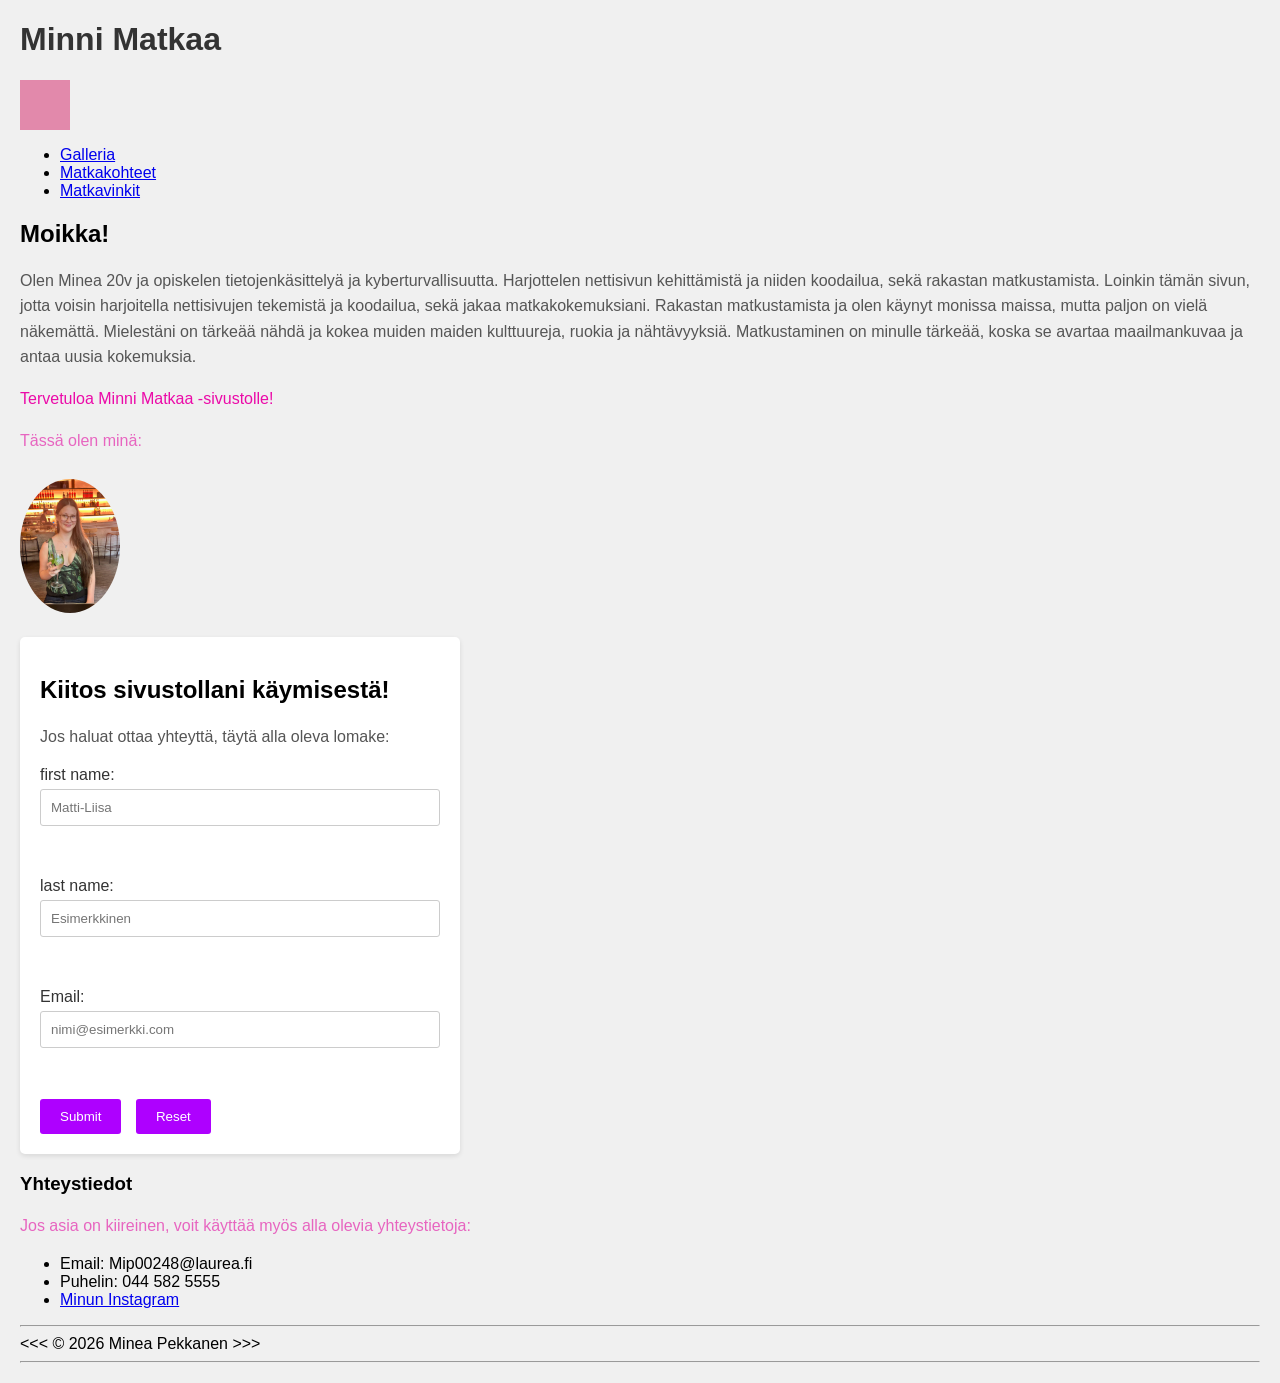
<file: index.html>
<!DOCTYPE html>
<html lang="en">
<head>
    <meta charset="UTF-8">
     <link rel="stylesheet" href="main.css">
    <meta name="Minni Matkaa" content="width=device-width, initial-scale=1.0">
    <title>Minni Matkaa</title>
</head>
<body>
    <h1>Minni Matkaa</h1>

<div class="animation-box"></div>
<ul>
    <li><a href="galleria.html">Galleria</a></li>
    <li><a href="kohteet.html">Matkakohteet</a></li>
    <li><a href="vinkit.html">Matkavinkit</a></li>
  </ul>
<div class="content-box">
    <h2>Moikka!</h2>
    <p>Olen Minea 20v ja opiskelen tietojenkäsittelyä ja kyberturvallisuutta.
Harjottelen nettisivun kehittämistä ja niiden koodailua, sekä rakastan matkustamista.
Loinkin tämän sivun, jotta voisin harjoitella nettisivujen tekemistä ja koodailua, sekä jakaa matkakokemuksiani.

Rakastan  matkustamista ja olen käynyt monissa maissa, mutta paljon on vielä näkemättä. Mielestäni on tärkeää nähdä ja kokea muiden maiden kulttuureja, ruokia ja nähtävyyksiä. Matkustaminen on minulle tärkeää, koska se avartaa maailmankuvaa ja antaa uusia kokemuksia.</p>
    </div>
<p style="color:  rgb(235, 10, 168);">Tervetuloa Minni Matkaa -sivustolle!</p>
<p style="color:  rgb(231, 101, 192);">Tässä olen minä:</p>
<img src="DZRV5858.JPG" alt="Me" width="100">

<form>
    <div class="content-box">
    <h2>Kiitos sivustollani käymisestä!</h2>
    <p>Jos haluat ottaa yhteyttä, täytä alla oleva lomake:</p>
    </div>

    <div>
    <label for="fname"> first name:</label>
    <input type="text" id="fname" name="fname" placeholder="Matti-Liisa"><br><br>
    </div>

    <br>

    <div>
    <label for="lname"> last name:</label>
    <input type="text" id="lname" name="lname" placeholder="Esimerkkinen"><br><br>
    </div>

    <br>
    <div>
    <label for="email">Email:</label>
    <input type="email" id="email" name="email" placeholder="nimi@esimerkki.com"><br><br>
    </div>

    <br>
    <input type="submit" value="Submit">
    <input type="reset" value="Reset">
</form>
<h3>Yhteystiedot</h3>
<p style="color:  rgb(231, 101, 192);">Jos asia on kiireinen, voit käyttää myös alla olevia yhteystietoja:</p>
<ul>
  <li>Email: Mip00248@laurea.fi</li>
  <li>Puhelin: 044 582 5555</li>
  <li><a href="https://www.instagram.com/mineapekkanen_/">Minun Instagram</a></li>
</ul>
  
  <hr>
    &lt;&lt;&lt;  &copy; 2026 Minea Pekkanen &gt;&gt;&gt;
    <hr/>
</body>
</html>
</file>
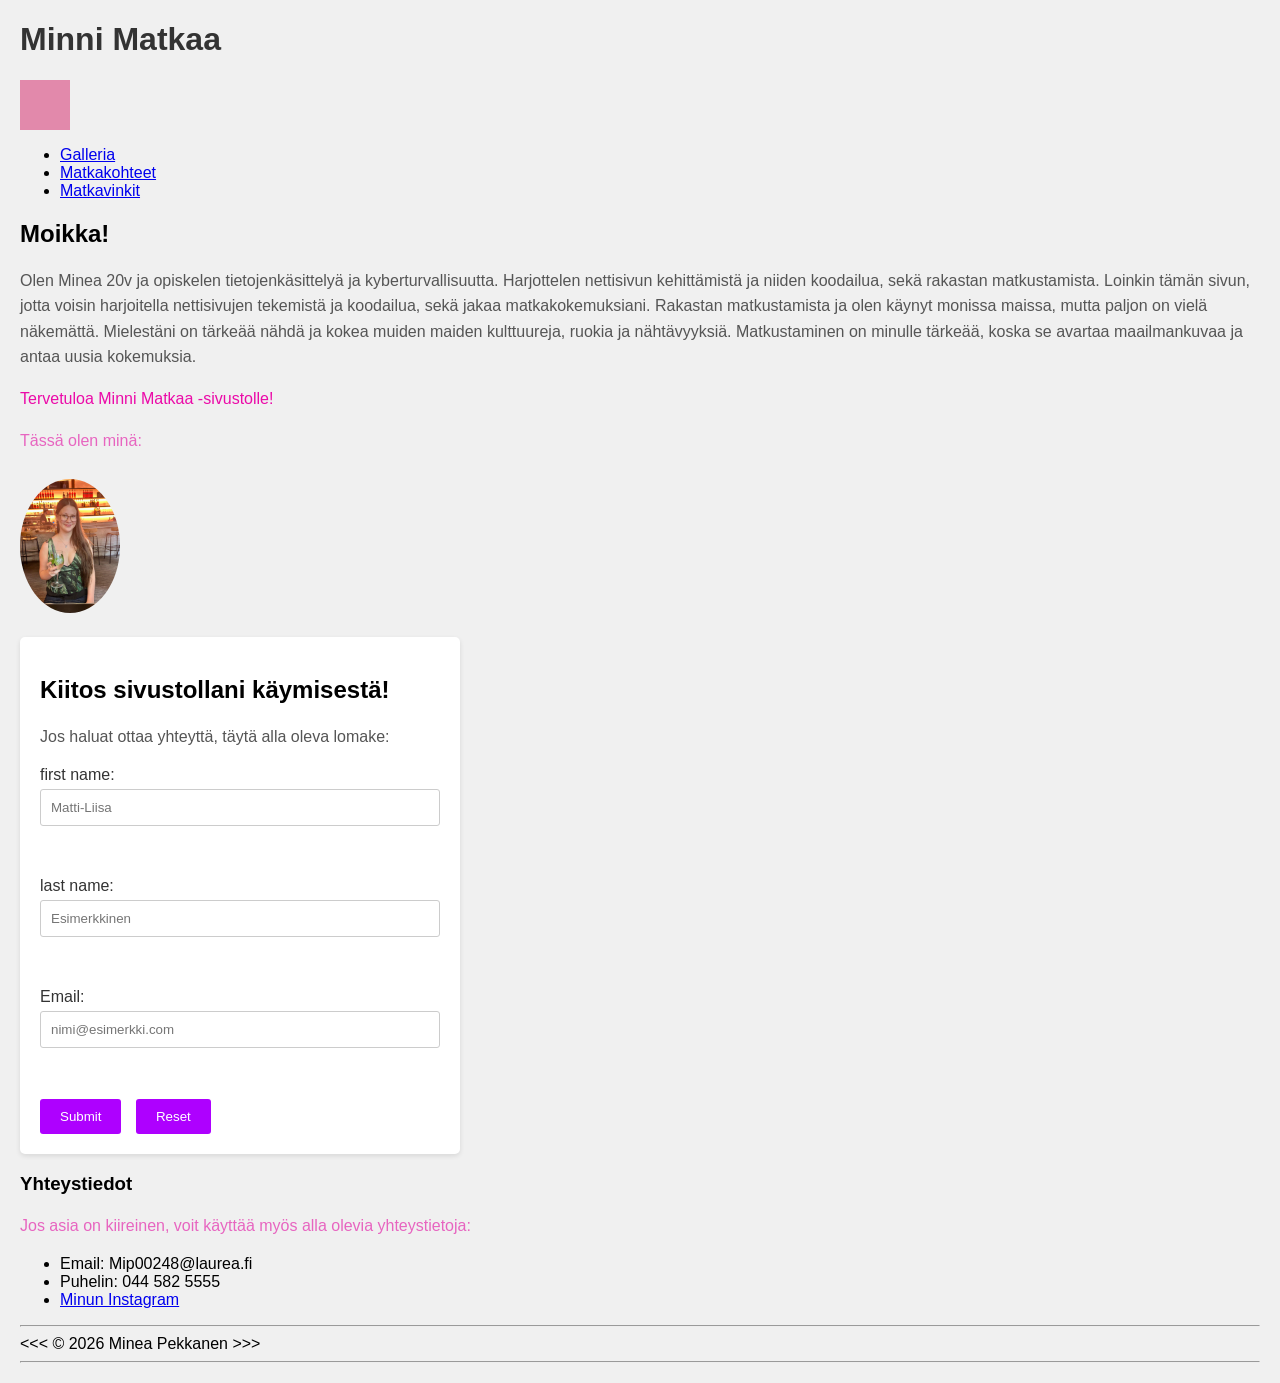
<file: Etusivu/index.html>
<!DOCTYPE html>
<html lang="en">
<head>
    <meta charset="UTF-8">
     <link rel="stylesheet" href="main.css">
    <meta name="Minni Matkaa" content="width=device-width, initial-scale=1.0">
    <title>Minni Matkaa</title>
</head>
<body>
    <h1>Minni Matkaa</h1>

<div class="animation-box"></div>
<ul>
    <li><a href="galleria.html">Galleria</a></li>
    <li><a href="kohteet.html">Matkakohteet</a></li>
    <li><a href="vinkit.html">Matkavinkit</a></li>
  </ul>
<div class="content-box">
    <h2>Moikka!</h2>
    <p>Olen Minea 20v ja opiskelen tietojenkäsittelyä ja kyberturvallisuutta.
Harjottelen nettisivun kehittämistä ja niiden koodailua, sekä rakastan matkustamista.
Loinkin tämän sivun, jotta voisin harjoitella nettisivujen tekemistä ja koodailua, sekä jakaa matkakokemuksiani.

Rakastan  matkustamista ja olen käynyt monissa maissa, mutta paljon on vielä näkemättä. Mielestäni on tärkeää nähdä ja kokea muiden maiden kulttuureja, ruokia ja nähtävyyksiä. Matkustaminen on minulle tärkeää, koska se avartaa maailmankuvaa ja antaa uusia kokemuksia.</p>
    </div>
<p style="color:  rgb(235, 10, 168);">Tervetuloa Minni Matkaa -sivustolle!</p>
</p>
<p style="color:  rgb(231, 101, 192);">Tässä olen minä:</p>
<img src="DZRV5858.JPG" alt="Me" width="100">

</nav>
<form>
    <div class="content-box">
    <h2>Kiitos sivustollani käymisestä!</h2>
    <p>Jos haluat ottaa yhteyttä, täytä alla oleva lomake:</p>
    </div>

    <div>
    <label for="fname"> first name:</label>
    <input type="text" id="fname" name="fname" placeholder="Matti-Liisa"><br><br>
    </div>

    <br>

    <div>
    <label for="lname"> last name:</label>
    <input type="text" id="lname" name="lname" placeholder="Esimerkkinen"><br><br>
    </div>

    <br>
    <div>
    <label for="email">Email:</label>
    <input type="email" id="email" name="email" placeholder="nimi@esimerkki.com"><br><br>
    </div>

    <br>
    <input type="submit" value="Submit">
    <input type="reset" value="Reset">
</form>
<h3>Yhteystiedot</h3>
<p style="color:  rgb(231, 101, 192);">Jos asia on kiireinen, voit käyttää myös alla olevia yhteystietoja:</p>
<ul>
  <li>Email: Mip00248@laurea.fi</li>
  <li>Puhelin: 044 582 5555</li>
  <li><a href="https://www.instagram.com/mineapekkanen_/">Minun Instagram</a></li>
</ul>
  
  <hr>
    &lt;&lt;&lt;  &copy; 2026 Minea Pekkanen &gt;&gt;&gt;
    <hr/>
</body>
</html>
</file>
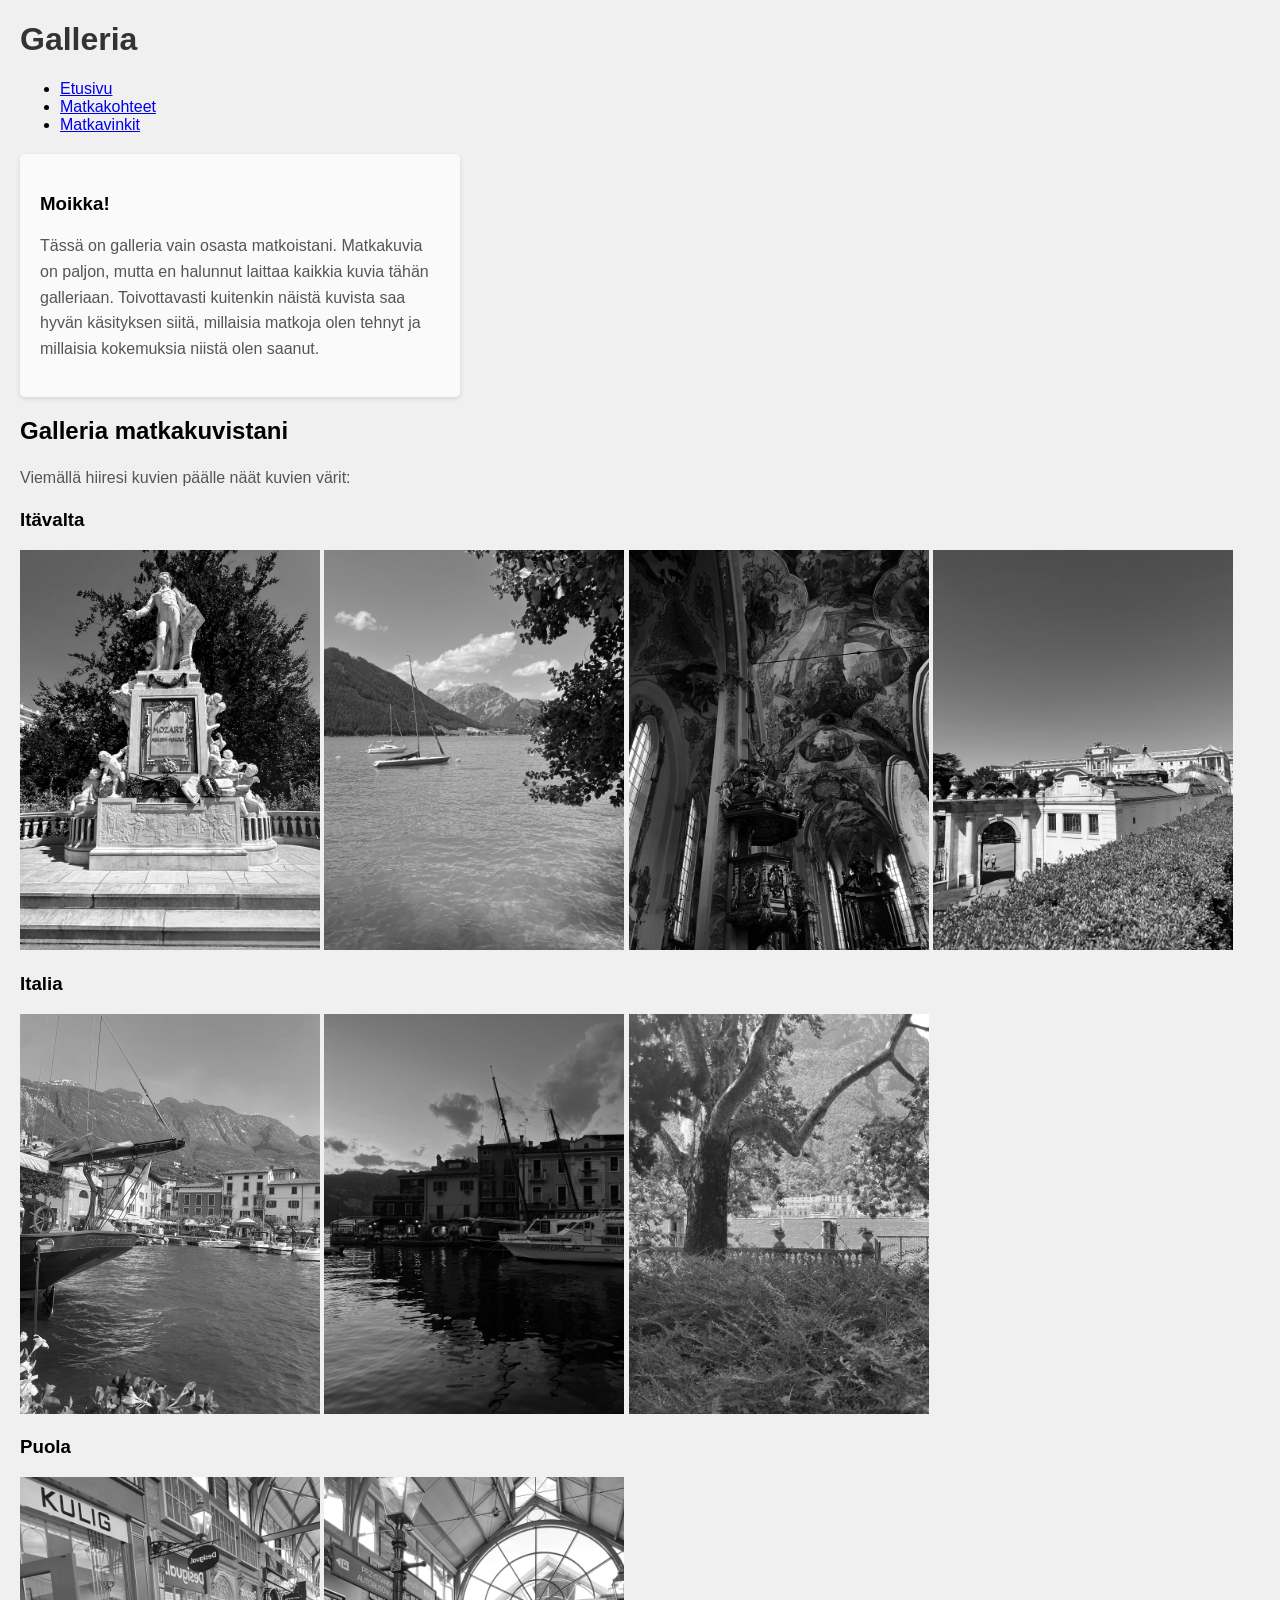
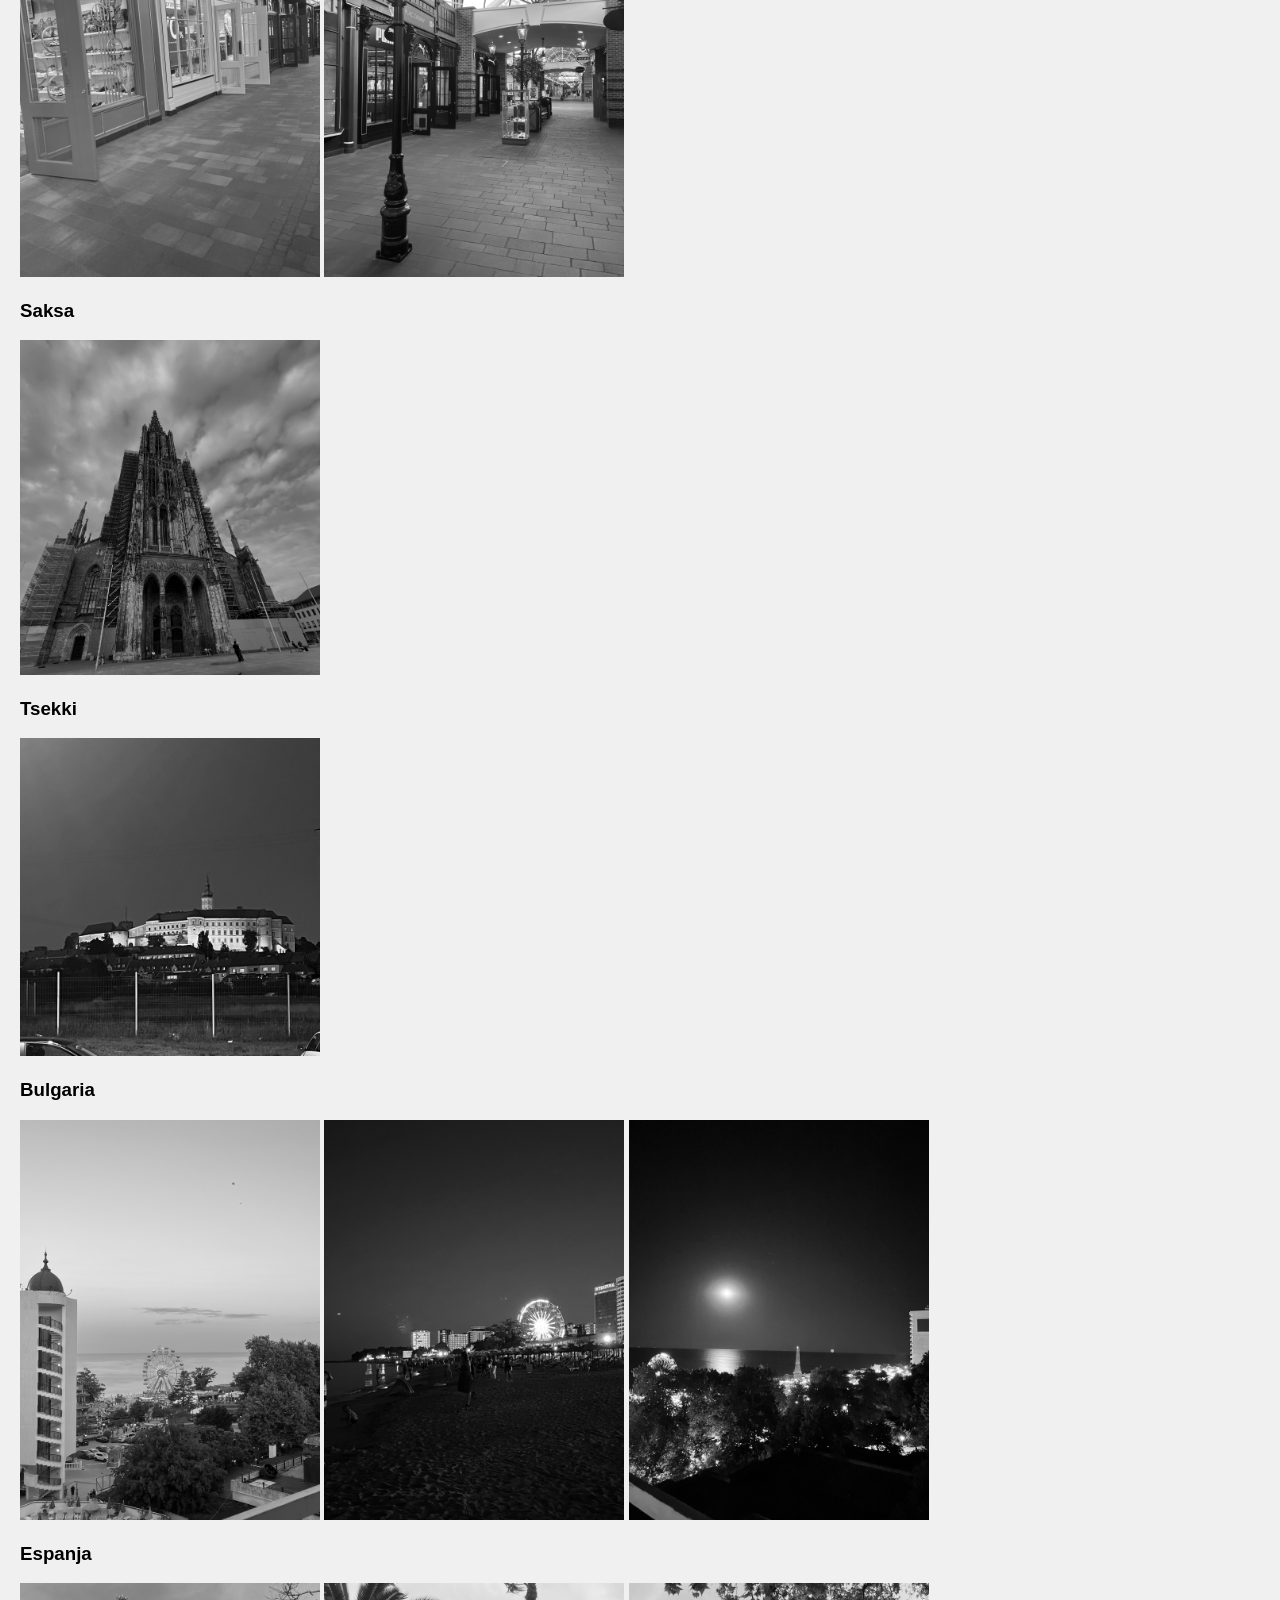
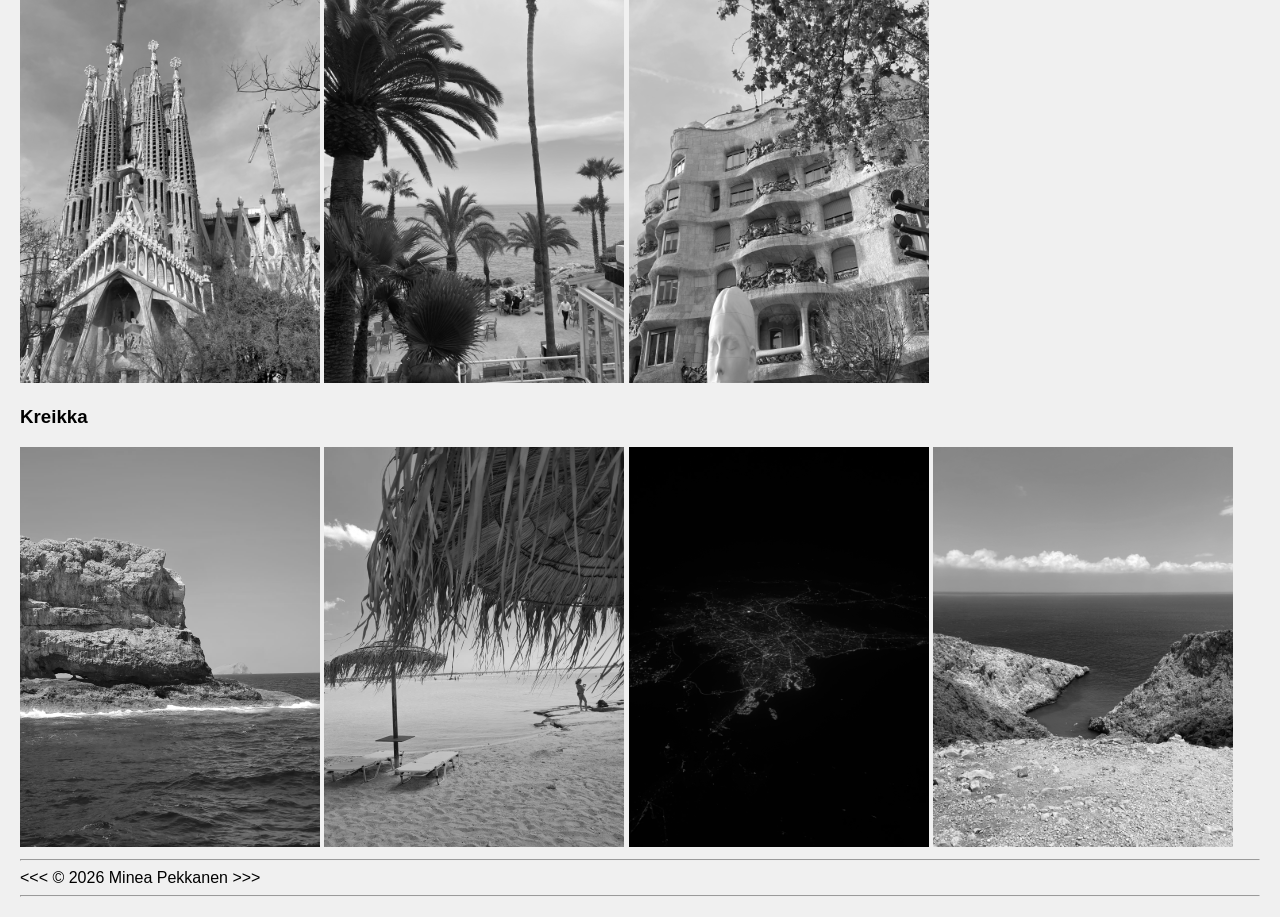
<file: galleria.html>
<!DOCTYPE html>
<html lang="en">
<head>
    <meta charset="UTF-8">
     <link rel="stylesheet" href="galleria.css">
    <meta name="Minni Matkaa" content="width=device-width, initial-scale=1.0">
    <title>Minni Matkaa</title>
</head>
<body>
    <h1>Galleria</h1>
    <nav>
  <ul>
    <li><a href="index.html">Etusivu</a></li>
    <li><a href="kohteet.html">Matkakohteet</a></li>
    <li><a href="vinkit.html">Matkavinkit</a></li>
  </ul>
<form>
    <div class="content-box">
    <h3>Moikka!</h3>
    <p>Tässä on galleria vain osasta matkoistani.
    Matkakuvia on paljon, mutta en halunnut laittaa kaikkia kuvia tähän galleriaan. Toivottavasti kuitenkin näistä kuvista saa hyvän käsityksen siitä, millaisia matkoja olen tehnyt ja millaisia kokemuksia niistä olen saanut.</p>
    </p>
    </div>
</form>
</nav>
    <h2>Galleria matkakuvistani</h2>
    <p>Viemällä hiiresi kuvien päälle näät kuvien värit:</p>
    <h3>Itävalta</h3>
    <img src="GXWV7097 – kopio.JPG" alt="Mozartin patsas" class="filter-image" width="300">
    <img src="IMG_6464.jpg" alt="Matkakuva 2" class="filter-image" width="300">
    <img src="IMG_6459.jpeg" alt="Matkakuva 3" class="filter-image" width="300">
    <img src="IMG_6429.jpeg" alt="Matkakuva 4" class="filter-image" width="300">
    <h3>Italia</h3>
    <img src="RZDD0220.JPG" alt="Matkakuva 2" class="filter-image" width="300">
    <img src="IMG_6522.jpeg" alt="Matkakuva 3" class="filter-image" width="300">
    <img src="IMG_6604.jpeg" alt="Matkakuva 4" class="filter-image" width="300">
    <h3>Puola</h3>
    <img src="IMG_6401 (1).jpeg" alt="Matkakuva 2" class="filter-image" width="300">
    <img src="IMG_6399.jpeg" alt="Matkakuva 3" class="filter-image" width="300">
    <h3>Saksa</h3>
    <img src="IMG_6629.jpeg" alt="Matkakuva 2" class="filter-image" width="300">
    <h3>Tsekki</h3>
    <img src="IMG_6407.jpeg" alt="Matkakuva 2" class="filter-image" width="300">
    <h3>Bulgaria</h3>
    <img src="IMG_6662.jpeg" alt="Matkakuva 2" class="filter-image" width="300">
    <img src="IMG_6665.jpeg" alt="Matkakuva 3" class="filter-image" width="300">
    <img src="IMG_6682.jpeg" alt="Matkakuva 4" class="filter-image" width="300">
    <h3>Espanja</h3>
    <img src="IMG_8389.jpeg" alt="Matkakuva 2" class="filter-image" width="300">
    <img src="IMG_8409.jpeg" alt="Matkakuva 3" class="filter-image" width="300">
    <img src="IMG_8390.jpeg" alt="Matkakuva 4" class="filter-image" width="300">
    <h3>Kreikka</h3>
    <img src="10279347-f941-4ac3-8f36-2a0cb1fe1287.JPG" alt="Matkakuva 2" class="filter-image" width="300">
    <img src="a73c1416-b52d-4b1d-8b1c-b69eef45f145.JPG" alt="Matkakuva 3" class="filter-image" width="300">
    <img src="IMG_6658.jpeg" alt="Matkakuva 4" class="filter-image" width="300">
    <img src="IMG_6256.jpeg" alt="Matkakuva 5" class="filter-image" width="300">

<hr>
    &lt;&lt;&lt;  &copy; 2026 Minea Pekkanen &gt;&gt;&gt;
    <hr/>
</body>
</html>
</file>
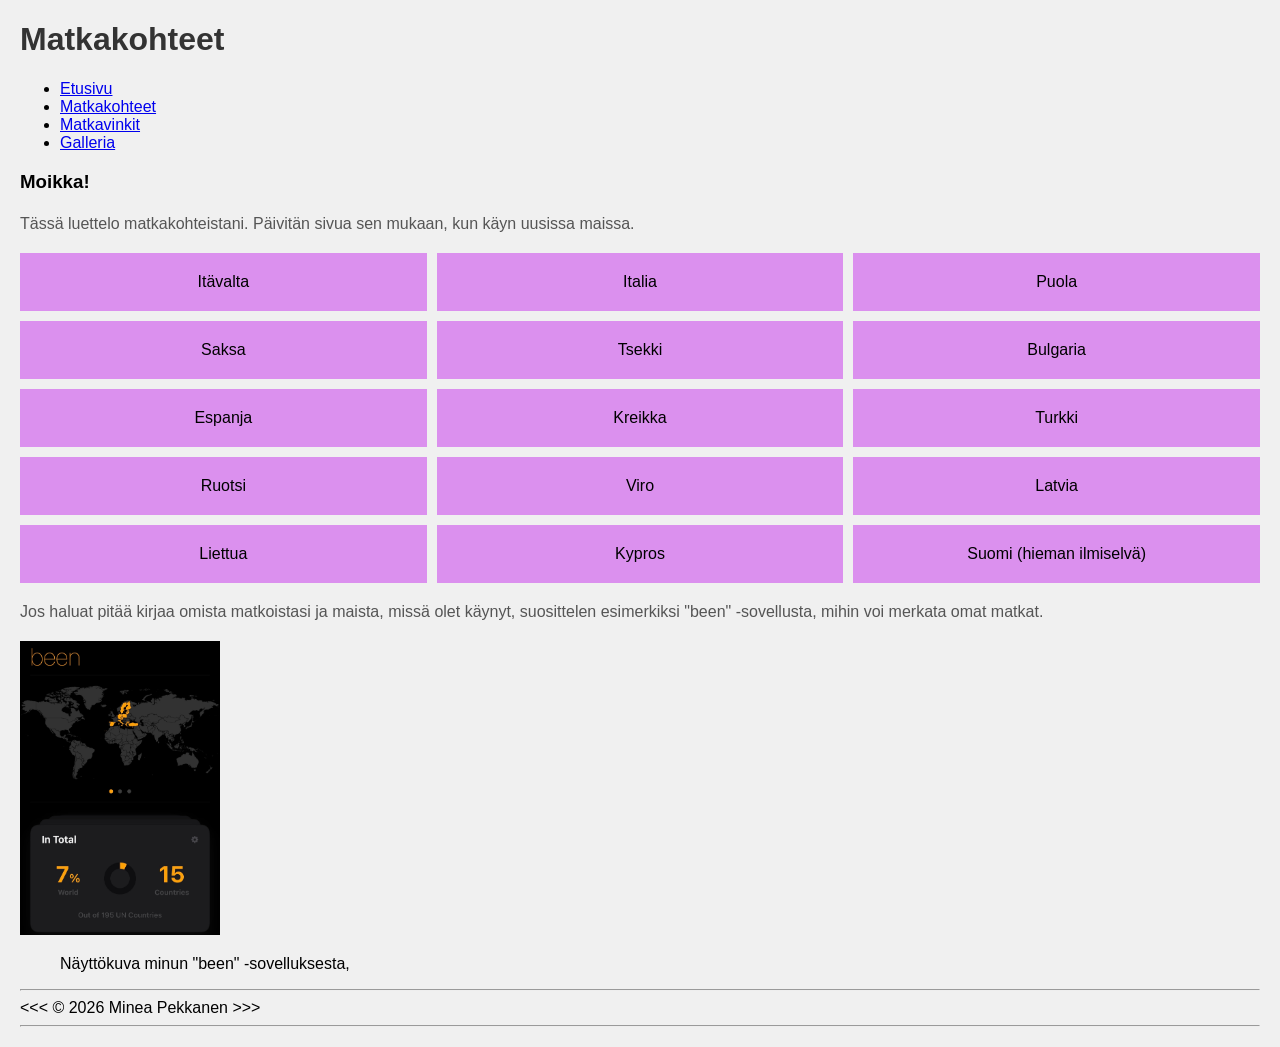
<file: kohteet.html>
<!DOCTYPE html>
<html lang="en">
<head>
    <meta charset="UTF-8">
    <title>Matkakohteet</title>
    <link rel="stylesheet" href="kohteet.css">
</head>
<body>
    <h1>Matkakohteet</h1>
    <nav>
  <ul>
    <li><a href="index.html">Etusivu</a></li>
    <li><a href="kohteet.html">Matkakohteet</a></li>
    <li><a href="vinkit.html">Matkavinkit</a></li>
    <li><a href="galleria.html">Galleria</a></li>
  </ul>
<form>
    <div class="content-box">
    <h3>Moikka!</h3>
    <p>Tässä luettelo matkakohteistani.
        Päivitän sivua sen mukaan, kun käyn uusissa maissa.
    </p>
    </p>
    </div>
</form>
</nav>
    <div class="grid-container">
    <div class="grid-item">Itävalta</div>
    <div class="grid-item">Italia</div>
    <div class="grid-item">Puola</div>
    <div class="grid-item">Saksa</div>
    <div class="grid-item">Tsekki</div>
    <div class="grid-item">Bulgaria</div>
    <div class="grid-item">Espanja</div>
    <div class="grid-item">Kreikka</div>
    <div class="grid-item">Turkki</div>
    <div class="grid-item">Ruotsi</div>
    <div class="grid-item">Viro</div>
    <div class="grid-item">Latvia</div>
    <div class="grid-item">Liettua</div>
    <div class="grid-item">Kypros</div>
    <div class="grid-item">Suomi (hieman ilmiselvä)</div>
</div>
<p>Jos haluat pitää kirjaa omista matkoistasi ja maista, missä olet käynyt, suosittelen esimerkiksi "been" -sovellusta, mihin voi merkata omat matkat.</p>
<img src="IMG_8597.jpg" alt="Been-sovellus näkymä" width="200">
<blockquote class="quote">
    Näyttökuva minun "been" -sovelluksesta,
</blockquote>
<hr>
    &lt;&lt;&lt;  &copy; 2026 Minea Pekkanen &gt;&gt;&gt;
    <hr/>
</body>
</html>
</file>
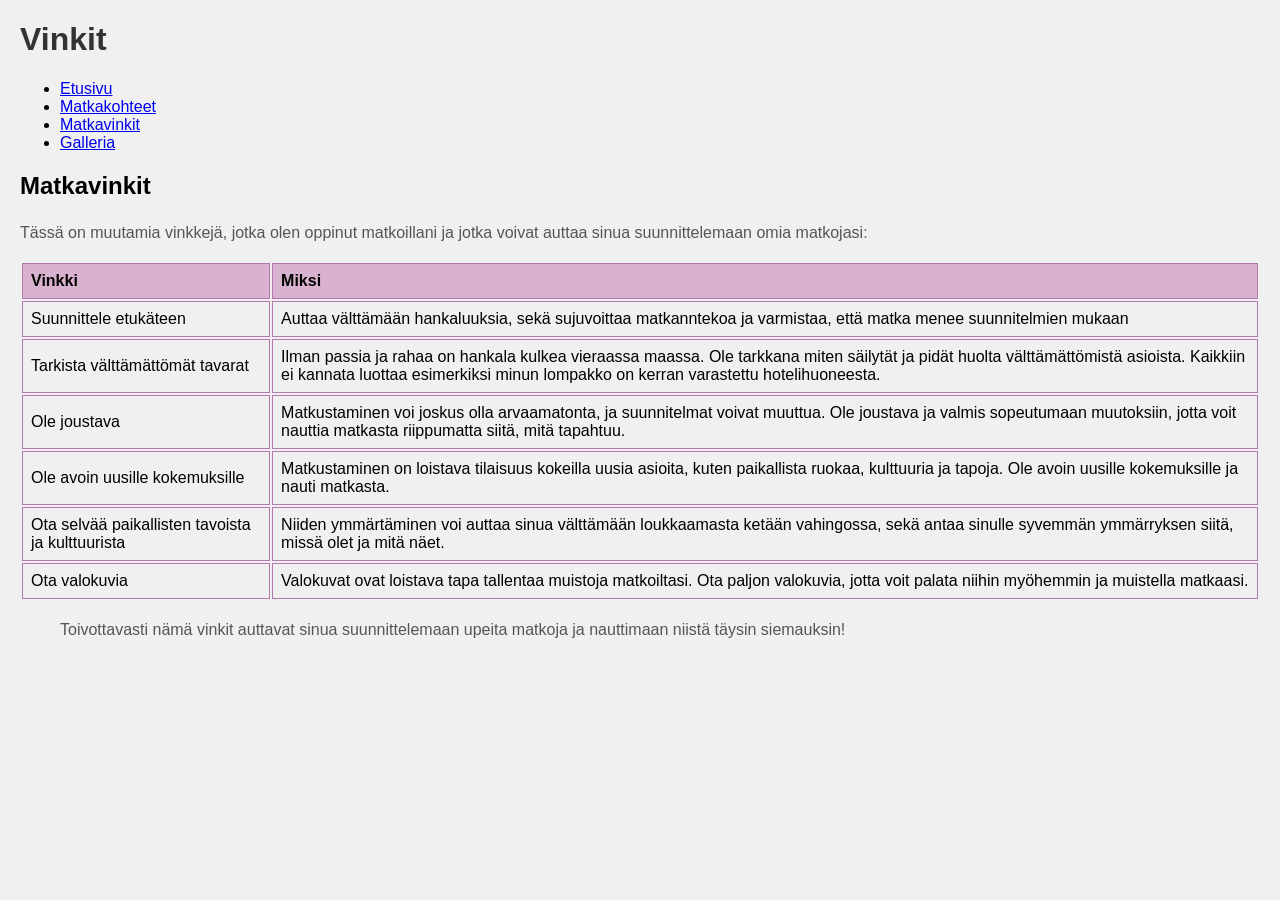
<file: vinkit.html>
<!DOCTYPE html>
<html lang="en">
<head>
    <meta charset="UTF-8">
     <link rel="stylesheet" href="main.css">
     <link rel="stylesheet" href="kohteet.css">
     <link rel="stylesheet" href="vinkit.css">
    <meta name="Minni Matkaa" content="width=device-width, initial-scale=1.0">
    <title>Minni Matkaa</title>
</head>
<body>
    <h1>Vinkit</h1>
    <nav>
  <ul>
    <li><a href="index.html">Etusivu</a></li>
    <li><a href="kohteet.html">Matkakohteet</a></li>
    <li><a href="vinkit.html">Matkavinkit</a></li>
    <li><a href="galleria.html">Galleria</a></li>
  </ul>
  <h2>Matkavinkit</h2>
    <p>Tässä on muutamia vinkkejä, jotka olen oppinut matkoillani ja jotka voivat auttaa sinua suunnittelemaan omia matkojasi:</p>
    <table>
  <tr>
    <th>Vinkki</th>
    <th>Miksi</th>
  </tr>
  <tr>
    <td>Suunnittele etukäteen</td>
    <td>Auttaa välttämään hankaluuksia, sekä sujuvoittaa matkanntekoa ja varmistaa, että matka menee suunnitelmien mukaan</td>
  </tr>
  <tr>
    <td>Tarkista välttämättömät tavarat</td>
    <td>Ilman passia ja rahaa on hankala kulkea vieraassa maassa. Ole tarkkana miten säilytät ja pidät huolta välttämättömistä asioista. Kaikkiin ei kannata luottaa esimerkiksi minun lompakko on kerran varastettu hotelihuoneesta.</td>
  </tr>
  <tr>
    <td>Ole joustava</td>
    <td>Matkustaminen voi joskus olla arvaamatonta, ja suunnitelmat voivat muuttua. Ole joustava ja valmis sopeutumaan muutoksiin, jotta voit nauttia matkasta riippumatta siitä, mitä tapahtuu.</td>
  </tr>
  <tr>
    <td>Ole avoin uusille kokemuksille</td>
    <td>Matkustaminen on loistava tilaisuus kokeilla uusia asioita, kuten paikallista ruokaa, kulttuuria ja tapoja. Ole avoin uusille kokemuksille ja nauti matkasta.</td>
    </tr>
    <tr>
      <td>Ota selvää paikallisten tavoista ja kulttuurista</td>
      <td>Niiden ymmärtäminen voi auttaa sinua välttämään loukkaamasta ketään vahingossa, sekä antaa sinulle syvemmän ymmärryksen siitä, missä olet ja mitä näet.</td>
    </tr>
    <tr>
      <td>Ota valokuvia</td>
      <td>Valokuvat ovat loistava tapa tallentaa muistoja matkoiltasi. Ota paljon valokuvia, jotta voit palata niihin myöhemmin ja muistella matkaasi.</td>
  </table>
 <ul>

    <p>Toivottavasti nämä vinkit auttavat sinua suunnittelemaan upeita matkoja ja nauttimaan niistä täysin siemauksin!</p>
</file>
<file: main.css>
body {
        font-family: Arial, sans-serif;
        background-color: #f0f0f0;
        margin: 20px;
    }
    
    h1 {
        color: #333;
    }
    
    p {
        color: #555;
        line-height: 1.6;
    }
    .animation-box {
    width: 50px;
    height: 50px;
    background-color: #e289ab;
    position: relative;
    animation: colorChange 2s infinite alternate, move 2s infinite alternate;
}

@keyframes colorChange {
    0% {
        background-color: #e289ab;
    }
    100% {
        background-color: #3795be;
    }
}

@keyframes move {
    from {
        left: 0;
    }
    to {
        left: 100px;
    }
}

    img {
        border-radius: 50%;
        margin-top: 10px;
    }
    
    form {
        background-color: #fff;
        padding: 20px;
        border-radius: 5px;
        box-shadow: 0 2px 5px rgba(0,0,0,0.1);
        max-width: 400px;
        margin-top: 20px;
    }
    
    label {
        display: block;
        margin-bottom: 5px;
        color: #333;
    }
    
    input[type="text"],
    input[type="email"] {
        width: calc(100% - 22px);
        padding: 10px;
        margin-bottom: 15px;
        border: 1px solid #ccc;
        border-radius: 3px;
    }
    
    input[type="submit"],
    input[type="reset"] {
        background-color: #ae00ff;
        color: white;
        border: none;
        padding: 10px 20px;
        border-radius: 3px;
        cursor: pointer;
        margin-right: 10px;
    }
</file>
<file: Etusivu/main.css>
body {
        font-family: Arial, sans-serif;
        background-color: #f0f0f0;
        margin: 20px;
    }
    
    h1 {
        color: #333;
    }
    
    p {
        color: #555;
        line-height: 1.6;
    }
    .animation-box {
    width: 50px;
    height: 50px;
    background-color: #e289ab;
    position: relative;
    animation: colorChange 2s infinite alternate, move 2s infinite alternate;
}

@keyframes colorChange {
    0% {
        background-color: #e289ab;
    }
    100% {
        background-color: #3795be;
    }
}

@keyframes move {
    from {
        left: 0;
    }
    to {
        left: 100px;
    }
}

    img {
        border-radius: 50%;
        margin-top: 10px;
    }
    
    form {
        background-color: #fff;
        padding: 20px;
        border-radius: 5px;
        box-shadow: 0 2px 5px rgba(0,0,0,0.1);
        max-width: 400px;
        margin-top: 20px;
    }
    
    label {
        display: block;
        margin-bottom: 5px;
        color: #333;
    }
    
    input[type="text"],
    input[type="email"] {
        width: calc(100% - 22px);
        padding: 10px;
        margin-bottom: 15px;
        border: 1px solid #ccc;
        border-radius: 3px;
    }
    
    input[type="submit"],
    input[type="reset"] {
        background-color: #ae00ff;
        color: white;
        border: none;
        padding: 10px 20px;
        border-radius: 3px;
        cursor: pointer;
        margin-right: 10px;
    }
</file>
<file: galleria.css>
.filter-image {
    filter: grayscale(100%);
    transition: filter 0.3s ease;
}.filter-image:hover {
    filter: grayscale(0%);
}
.quote {
    position:relative;
    padding-left: 20px;
    font-style: italic;
}
.content-box {
    background-color: #ffffffae;
    padding: 20px;
    border-radius: 5px;
    box-shadow: 0 2px 5px rgba(0,0,0,0.1);
    max-width: 400px;
    margin-top: 20px;
}
body {
        font-family: Arial, sans-serif;
        background-color: #f0f0f0;
        margin: 20px;
    }
    h1 {
        color: #333;
    }
    
    p {
        color: #555;
        line-height: 1.6;
    }
</file>
<file: kohteet.css>
.grid-container {
  display: grid;
  grid-template-columns: repeat(3, 1fr);
  gap: 10px;
}
.grid-item {
  background-color: rgb(219, 144, 238);
  padding: 20px;
  text-align: center;
}
.flex-container {
  display: flex;
  justify-content: space-around;
  align-items: center;
}
.responsive-box {
  padding: 20px;
  text-align: center;
}
.responsive-container {
  display: flex;
  flex-wrap: wrap;
}
body {
        font-family: Arial, sans-serif;
        background-color: #f0f0f0;
        margin: 20px;
    }
    h1 {
        color: #333;
    }
    
    p {
        color: #555;
        line-height: 1.6;
    }
</file>
<file: vinkit.css>
th, td {
    border: 1px solid #b378ad;
    padding: 8px;
    text-align: left;
}
th {
    background-color: #d8b2ce;
}
</file>
